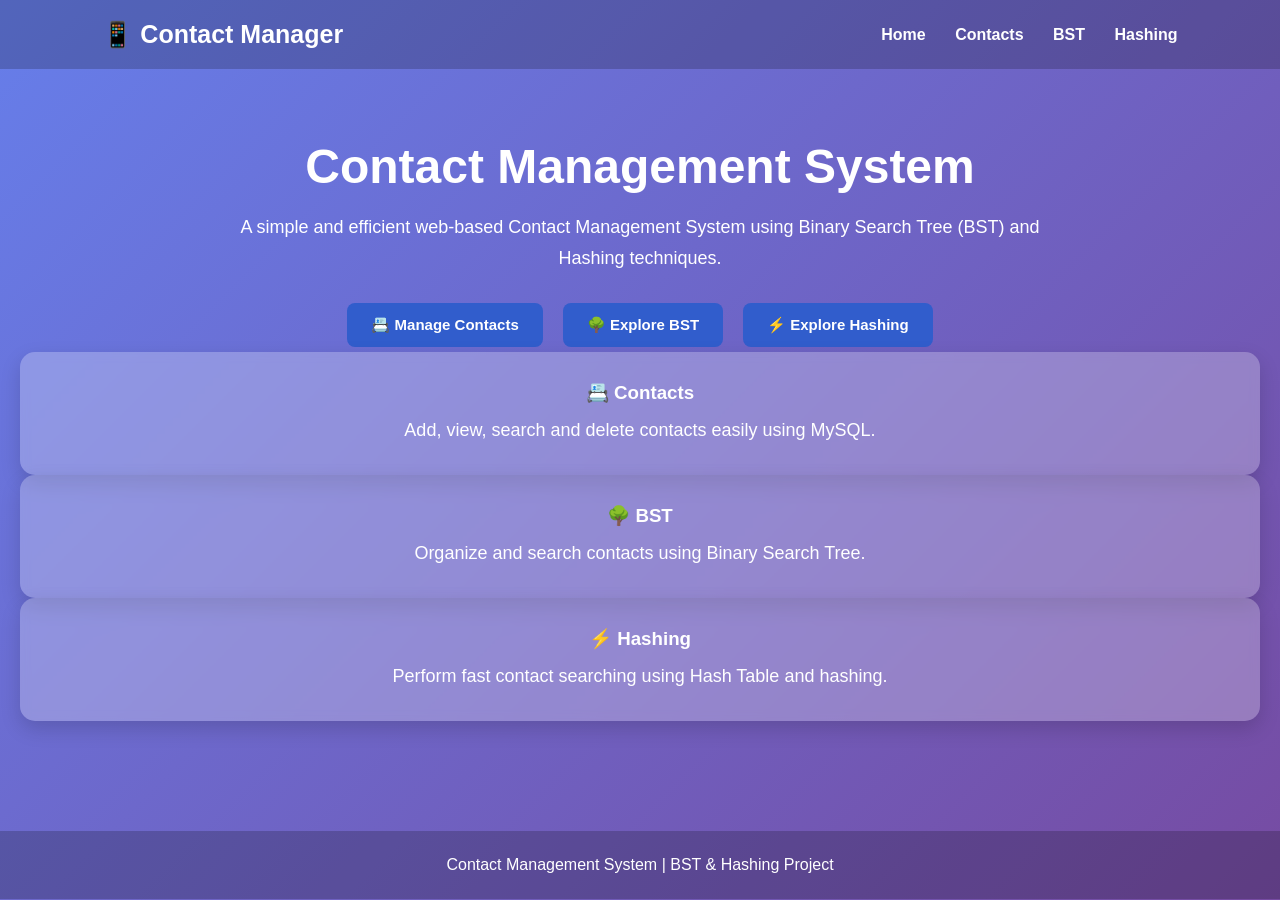
<file: index.html>
<!DOCTYPE html>
<html lang="en">

<head>

    <meta charset="UTF-8">

    <meta name="viewport"
          content="width=device-width, initial-scale=1.0">

    <title>Contact Management System</title>

    <link rel="stylesheet" href="style.css">

</head>

<body>

    <!-- ================= NAVIGATION ================= -->

    <nav>

        <h2>📱 Contact Manager</h2>

        <div>

            <a href="index.html">
                Home
            </a>

            <a href="contacts.html">
                Contacts
            </a>

            <a href="bst.html">
                BST
            </a>

            <a href="hashing.html">
                Hashing
            </a>

        </div>

    </nav>


    <!-- ================= HERO SECTION ================= -->

    <section class="hero">

        <div class="content">

            <h1>
                Contact Management System
            </h1>

            <p>
                A simple and efficient web-based Contact Management
                System using Binary Search Tree (BST) and Hashing
                techniques.
            </p>


            <!-- ================= BUTTONS ================= -->

            <div class="buttons">

                <a href="contacts.html"
                   class="btn">

                    📇 Manage Contacts

                </a>


                <a href="bst.html"
                   class="btn secondary">

                    🌳 Explore BST

                </a>


                <a href="hashing.html"
                   class="btn secondary">

                    ⚡ Explore Hashing

                </a>

            </div>


            <!-- ================= FEATURES ================= -->

            <div class="features">


                <div class="card">

                    <h3>
                        📇 Contacts
                    </h3>

                    <p>
                        Add, view, search and delete
                        contacts easily using MySQL.
                    </p>

                </div>


                <div class="card">

                    <h3>
                        🌳 BST
                    </h3>

                    <p>
                        Organize and search contacts
                        using Binary Search Tree.
                    </p>

                </div>


                <div class="card">

                    <h3>
                        ⚡ Hashing
                    </h3>

                    <p>
                        Perform fast contact searching
                        using Hash Table and hashing.
                    </p>

                </div>


            </div>

        </div>

    </section>


    <!-- ================= FOOTER ================= -->

    <footer>

        <p>
            Contact Management System | BST & Hashing Project
        </p>

    </footer>


</body>

</html>
</file>
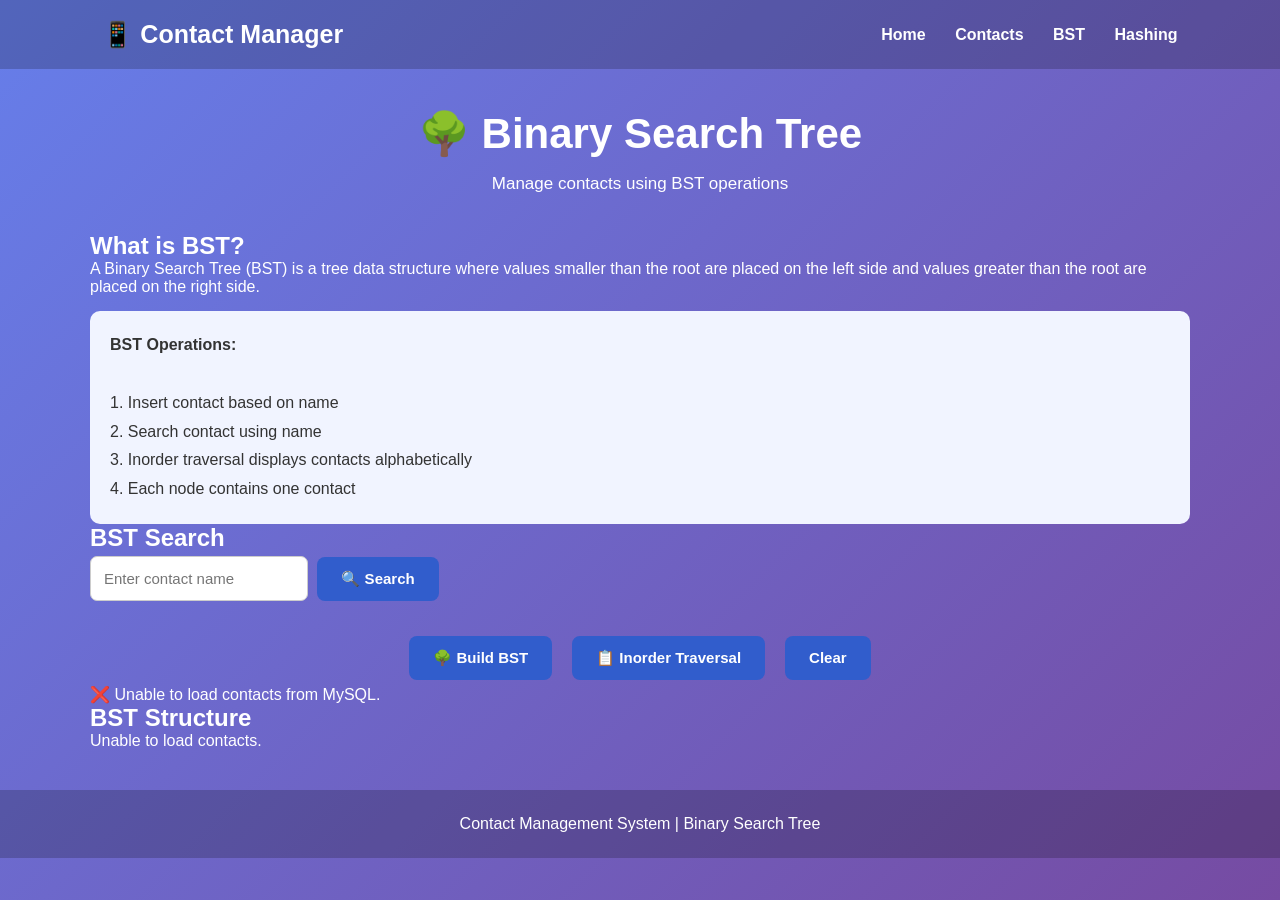
<file: bst.html>
<!DOCTYPE html>
<html lang="en">

<head>

    <meta charset="UTF-8">

    <meta name="viewport"
          content="width=device-width, initial-scale=1.0">

    <title>BST - Contact Management System</title>

    <link rel="stylesheet" href="style.css">

</head>

<body>

<nav>

    <h2>📱 Contact Manager</h2>

    <div>

        <a href="index.html">Home</a>

        <a href="contacts.html">Contacts</a>

        <a href="bst.html">BST</a>

        <a href="hashing.html">Hashing</a>

    </div>

</nav>


<div class="container">

    <div class="title">

        <h1>🌳 Binary Search Tree</h1>

        <p>
            Manage contacts using BST operations
        </p>

    </div>


    <!-- ================= BST INFORMATION ================= -->

    <div class="info-box">

        <h2>What is BST?</h2>

        <p>
            A Binary Search Tree (BST) is a tree data structure where
            values smaller than the root are placed on the left side
            and values greater than the root are placed on the right side.
        </p>

        <div class="algorithm">

            <strong>BST Operations:</strong>

            <br><br>

            1. Insert contact based on name
            <br>

            2. Search contact using name
            <br>

            3. Inorder traversal displays contacts alphabetically
            <br>

            4. Each node contains one contact

        </div>

    </div>


    <!-- ================= BST CONTROL ================= -->

    <div class="control-box">

        <h2>BST Search</h2>

        <div class="input-row">

            <input
                type="text"
                id="bstSearch"
                placeholder="Enter contact name"
            >

            <button onclick="searchBST()">
                🔍 Search
            </button>

        </div>


        <div class="buttons">

            <button onclick="buildBST()">
                🌳 Build BST
            </button>


            <button onclick="inorderBST()">
                📋 Inorder Traversal
            </button>


            <button
                class="clear-btn"
                onclick="clearBST()">

                Clear

            </button>

        </div>


        <div
            id="searchResult"
            class="search-result">

            Loading contacts from MySQL...

        </div>

    </div>


    <!-- ================= BST STRUCTURE ================= -->

    <div class="result-box">

        <h2>BST Structure</h2>

        <div
            id="tree"
            class="tree">

            <div class="empty">
                Loading BST...
            </div>

        </div>

    </div>

</div>


<footer>

    <p>
        Contact Management System | Binary Search Tree
    </p>

</footer>


<script>

    // =====================================================
    // BST NODE
    // =====================================================

    class Node {

        constructor(contact) {

            this.contact = contact;

            this.left = null;

            this.right = null;

        }

    }


    // =====================================================
    // BST ROOT
    // =====================================================

    let root = null;


    // =====================================================
    // CONTACTS FROM MYSQL
    // =====================================================

    let contacts = [];


    // =====================================================
    // INSERT NODE INTO BST
    // =====================================================

    function insertNode(root, contact) {

        if (root === null) {

            return new Node(contact);

        }


        const contactName =
            contact.name.toLowerCase();


        const rootName =
            root.contact.name.toLowerCase();


        if (contactName < rootName) {

            root.left =
                insertNode(
                    root.left,
                    contact
                );

        }

        else if (contactName > rootName) {

            root.right =
                insertNode(
                    root.right,
                    contact
                );

        }

        return root;

    }


    // =====================================================
    // LOAD CONTACTS FROM MYSQL
    // =====================================================

    async function loadContacts() {

        try {

            const response =
                await fetch("get_contacts.php");


            if (!response.ok) {

                throw new Error(
                    "Unable to connect to PHP"
                );

            }


            contacts =
                await response.json();


            if (contacts.length === 0) {

                document.getElementById(
                    "tree"
                ).innerHTML =
                    '<div class="empty">No contacts available. Add contacts first.</div>';

                document.getElementById(
                    "searchResult"
                ).innerHTML =
                    "⚠️ No contacts found in MySQL.";

                return;

            }


            buildBST();


        }

        catch (error) {

            console.error(error);


            document.getElementById(
                "tree"
            ).innerHTML =
                '<div class="empty">Unable to load contacts.</div>';


            document.getElementById(
                "searchResult"
            ).innerHTML =
                "❌ Unable to load contacts from MySQL.";

        }

    }


    // =====================================================
    // BUILD BST
    // =====================================================

    function buildBST() {

        root = null;


        if (contacts.length === 0) {

            document.getElementById(
                "tree"
            ).innerHTML =
                '<div class="empty">No contacts available. Add contacts first.</div>';


            document.getElementById(
                "searchResult"
            ).innerHTML =
                "⚠️ No contacts found.";

            return;

        }


        contacts.forEach(
            contact => {

                root =
                    insertNode(
                        root,
                        contact
                    );

            }
        );


        displayTree();


        document.getElementById(
            "searchResult"
        ).innerHTML =
            "✅ BST created successfully with " +
            contacts.length +
            " contact(s).";

    }


    // =====================================================
    // INORDER TRAVERSAL
    // =====================================================

    function inorder(root, result = []) {

        if (root !== null) {

            inorder(
                root.left,
                result
            );


            result.push(
                root.contact
            );


            inorder(
                root.right,
                result
            );

        }


        return result;

    }


    // =====================================================
    // DISPLAY INORDER TRAVERSAL
    // =====================================================

    function inorderBST() {

        if (root === null) {

            buildBST();

        }


        if (root === null) {

            return;

        }


        const result =
            inorder(root);


        let html = "";


        result.forEach(
            (contact, index) => {

                html += `

                    <div class="node">

                        ${index + 1}. ${contact.name}

                    </div>

                `;

            }
        );


        document.getElementById(
            "tree"
        ).innerHTML = html;


        document.getElementById(
            "searchResult"
        ).innerHTML =
            "📋 Inorder Traversal: Contacts are displayed in alphabetical order.";

    }


    // =====================================================
    // SEARCH NODE
    // =====================================================

    function searchNode(root, name) {

        if (root === null) {

            return null;

        }


        const current =
            root.contact.name.toLowerCase();


        const target =
            name.toLowerCase();


        if (target === current) {

            return root;

        }


        if (target < current) {

            return searchNode(
                root.left,
                name
            );

        }


        return searchNode(
            root.right,
            name
        );

    }


    // =====================================================
    // SEARCH BST
    // =====================================================

    function searchBST() {

        const name =
            document
                .getElementById("bstSearch")
                .value
                .trim();


        const message =
            document.getElementById(
                "searchResult"
            );


        if (name === "") {

            message.innerHTML =
                "⚠️ Please enter a contact name.";

            return;

        }


        if (root === null) {

            buildBST();

        }


        if (root === null) {

            return;

        }


        const result =
            searchNode(
                root,
                name
            );


        if (result !== null) {

            message.innerHTML =
                "✅ Contact Found — " +
                result.contact.name +
                " | " +
                result.contact.phone +
                " | " +
                result.contact.email;

        }

        else {

            message.innerHTML =
                "❌ Contact not found in BST.";

        }

    }


    // =====================================================
    // DISPLAY BST
    // =====================================================

    function displayTree() {

        if (root === null) {

            document.getElementById(
                "tree"
            ).innerHTML =
                '<div class="empty">BST is empty.</div>';

            return;

        }


        const result =
            inorder(root);


        let html = "";


        result.forEach(
            contact => {

                html += `

                    <div class="node">

                        ${contact.name}

                    </div>

                `;

            }
        );


        document.getElementById(
            "tree"
        ).innerHTML = html;

    }


    // =====================================================
    // CLEAR BST
    // =====================================================

    function clearBST() {

        root = null;


        document.getElementById(
            "tree"
        ).innerHTML =
            '<div class="empty">BST cleared.</div>';


        document.getElementById(
            "searchResult"
        ).innerHTML =
            "BST has been cleared.";

    }


    // =====================================================
    // PAGE LOAD
    // =====================================================

    loadContacts();

</script>


</body>

</html>
</file>
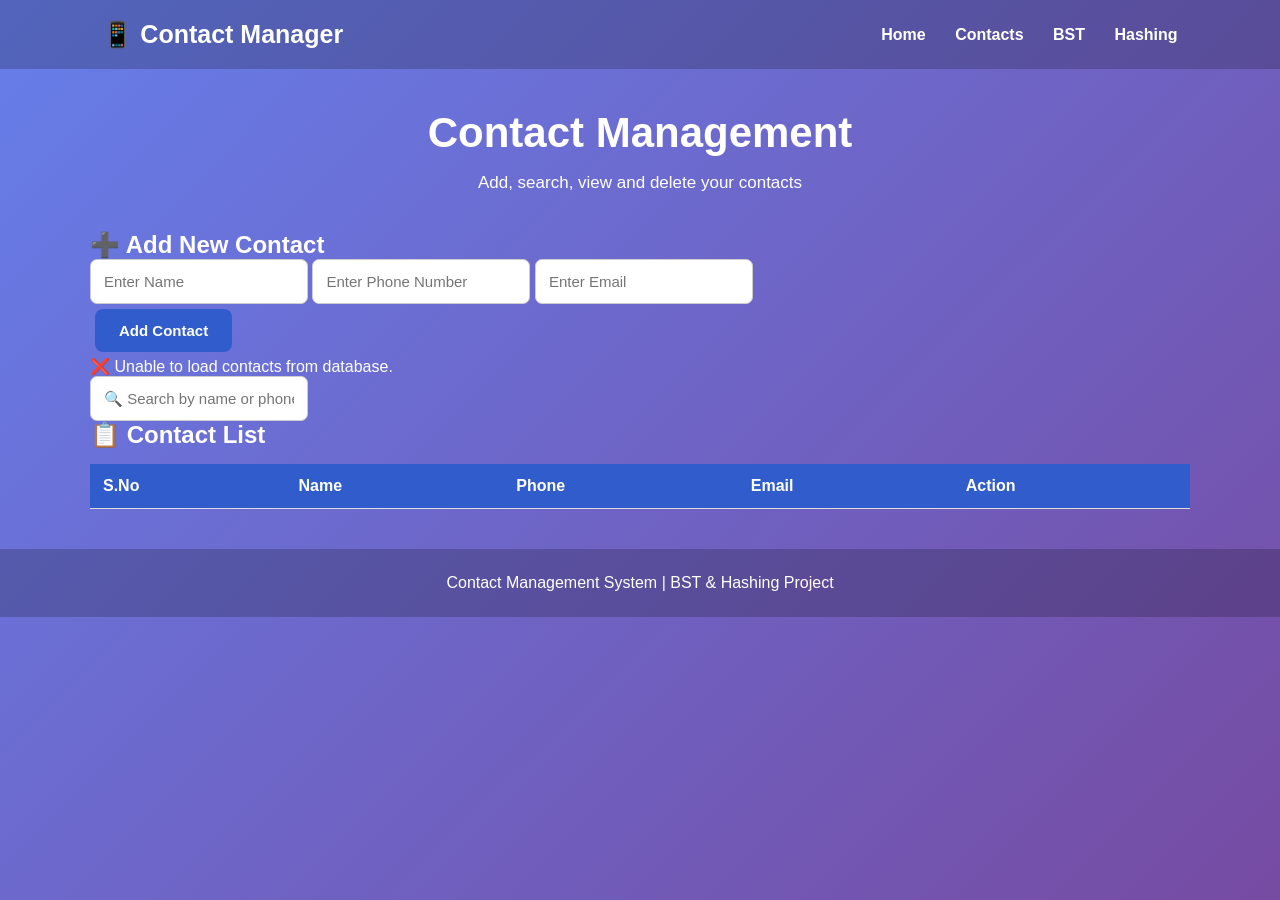
<file: contacts.html>
<!DOCTYPE html>
<html lang="en">

<head>

    <meta charset="UTF-8">

    <meta name="viewport"
          content="width=device-width, initial-scale=1.0">

    <title>Contacts - Contact Management System</title>

    <link rel="stylesheet" href="style.css">

</head>

<body>

<nav>

    <h2>📱 Contact Manager</h2>

    <div>

        <a href="index.html">Home</a>

        <a href="contacts.html">Contacts</a>

        <a href="bst.html">BST</a>

        <a href="hashing.html">Hashing</a>

    </div>

</nav>


<div class="container">

    <div class="title">

        <h1>Contact Management</h1>

        <p>
            Add, search, view and delete your contacts
        </p>

    </div>


    <!-- ================= ADD CONTACT ================= -->

    <div class="form-box">

        <h2>➕ Add New Contact</h2>

        <div class="form-group">

            <input
                type="text"
                id="name"
                placeholder="Enter Name"
            >

            <input
                type="text"
                id="phone"
                placeholder="Enter Phone Number"
            >

            <input
                type="email"
                id="email"
                placeholder="Enter Email"
            >

        </div>

        <button onclick="addContact()">
            Add Contact
        </button>

        <div
            class="message"
            id="message">
        </div>

    </div>


    <!-- ================= SEARCH ================= -->

    <div class="search-box">

        <input
            type="text"
            id="search"
            placeholder="🔍 Search by name or phone..."
            onkeyup="displayContacts()"
        >

    </div>


    <!-- ================= CONTACT TABLE ================= -->

    <div class="table-box">

        <h2>📋 Contact List</h2>

        <table>

            <thead>

                <tr>

                    <th>S.No</th>

                    <th>Name</th>

                    <th>Phone</th>

                    <th>Email</th>

                    <th>Action</th>

                </tr>

            </thead>

            <tbody id="contactTable">

            </tbody>

        </table>

    </div>

</div>


<footer>

    <p>
        Contact Management System | BST & Hashing Project
    </p>

</footer>


<script>

    // =====================================================
    // CONTACT ARRAY
    // =====================================================

    let contacts = [];


    // =====================================================
    // LOAD CONTACTS FROM MYSQL DATABASE
    // =====================================================

    async function loadContactsFromDatabase() {

        try {

            const response =
                await fetch("get_contacts.php");

            if (!response.ok) {

                throw new Error(
                    "Unable to connect to PHP"
                );

            }

            contacts =
                await response.json();

            displayContacts();

        }

        catch (error) {

            console.error(error);

            document.getElementById("message").innerHTML =
                "❌ Unable to load contacts from database.";

        }

    }


    // =====================================================
    // ADD CONTACT
    // =====================================================

    async function addContact() {

        const name =
            document
                .getElementById("name")
                .value
                .trim();

        const phone =
            document
                .getElementById("phone")
                .value
                .trim();

        const email =
            document
                .getElementById("email")
                .value
                .trim();

        const message =
            document.getElementById("message");


        // Check empty fields

        if (
            name === "" ||
            phone === "" ||
            email === ""
        ) {

            message.innerHTML =
                "⚠️ Please fill all fields.";

            return;

        }


        try {

            // Create form data

            const formData =
                new FormData();

            formData.append(
                "name",
                name
            );

            formData.append(
                "phone",
                phone
            );

            formData.append(
                "email",
                email
            );


            // Send data to PHP

            const response =
                await fetch(
                    "add_contact.php",
                    {
                        method: "POST",
                        body: formData
                    }
                );


            const result =
                await response.text();


            // Check result

            if (
                result.includes(
                    "Contact added successfully!"
                )
            ) {

                message.innerHTML =
                    "✅ Contact added successfully!";


                // Clear input fields

                document.getElementById(
                    "name"
                ).value = "";

                document.getElementById(
                    "phone"
                ).value = "";

                document.getElementById(
                    "email"
                ).value = "";


                // Reload contacts from MySQL

                await loadContactsFromDatabase();

            }

            else {

                message.innerHTML =
                    "⚠️ " + result;

            }

        }

        catch (error) {

            console.error(error);

            message.innerHTML =
                "❌ Database connection error.";

        }

    }


    // =====================================================
    // DISPLAY CONTACTS
    // =====================================================

    function displayContacts() {

        const table =
            document.getElementById(
                "contactTable"
            );

        const search =
            document
                .getElementById("search")
                .value
                .toLowerCase()
                .trim();


        table.innerHTML = "";


        // Filter contacts

        const filteredContacts =
            contacts.filter(contact =>

                contact.name
                    .toLowerCase()
                    .includes(search)

                ||

                contact.phone
                    .toLowerCase()
                    .includes(search)

            );


        // No contacts

        if (
            filteredContacts.length === 0
        ) {

            table.innerHTML = `

                <tr>

                    <td
                        colspan="5"
                        class="empty">

                        No contacts found.

                    </td>

                </tr>

            `;

            return;

        }


        // Display contacts

        filteredContacts.forEach(
            (contact, index) => {

                table.innerHTML += `

                    <tr>

                        <td>
                            ${index + 1}
                        </td>

                        <td>
                            ${contact.name}
                        </td>

                        <td>
                            ${contact.phone}
                        </td>

                        <td>
                            ${contact.email}
                        </td>

                        <td>

                            <button
                                class="delete-btn"
                                onclick="deleteContact(${contact.id})">
                                Delete
                            </button>

                        </td>

                    </tr>

                `;

            }
        );

    }


    // =====================================================
    // DELETE CONTACT FROM MYSQL
    // =====================================================

    async function deleteContact(id) {

        const confirmDelete =
            confirm(
                "Are you sure you want to delete this contact?"
            );


        if (!confirmDelete) {

            return;

        }


        try {

            const formData =
                new FormData();

            formData.append(
                "id",
                id
            );


            const response =
                await fetch(
                    "delete_contact.php",
                    {
                        method: "POST",
                        body: formData
                    }
                );


            const result =
                await response.text();


            if (
                result.includes(
                    "Contact deleted successfully!"
                )
            ) {

                document.getElementById(
                    "message"
                ).innerHTML =
                    "✅ Contact deleted successfully!";


                // Reload contacts from MySQL

                await loadContactsFromDatabase();

            }

            else {

                document.getElementById(
                    "message"
                ).innerHTML =
                    "⚠️ " + result;

            }

        }

        catch (error) {

            console.error(error);

            document.getElementById(
                "message"
            ).innerHTML =
                "❌ Database connection error.";

        }

    }


    // =====================================================
    // LOAD PAGE
    // =====================================================

    loadContactsFromDatabase();

</script>


</body>

</html>
</file>
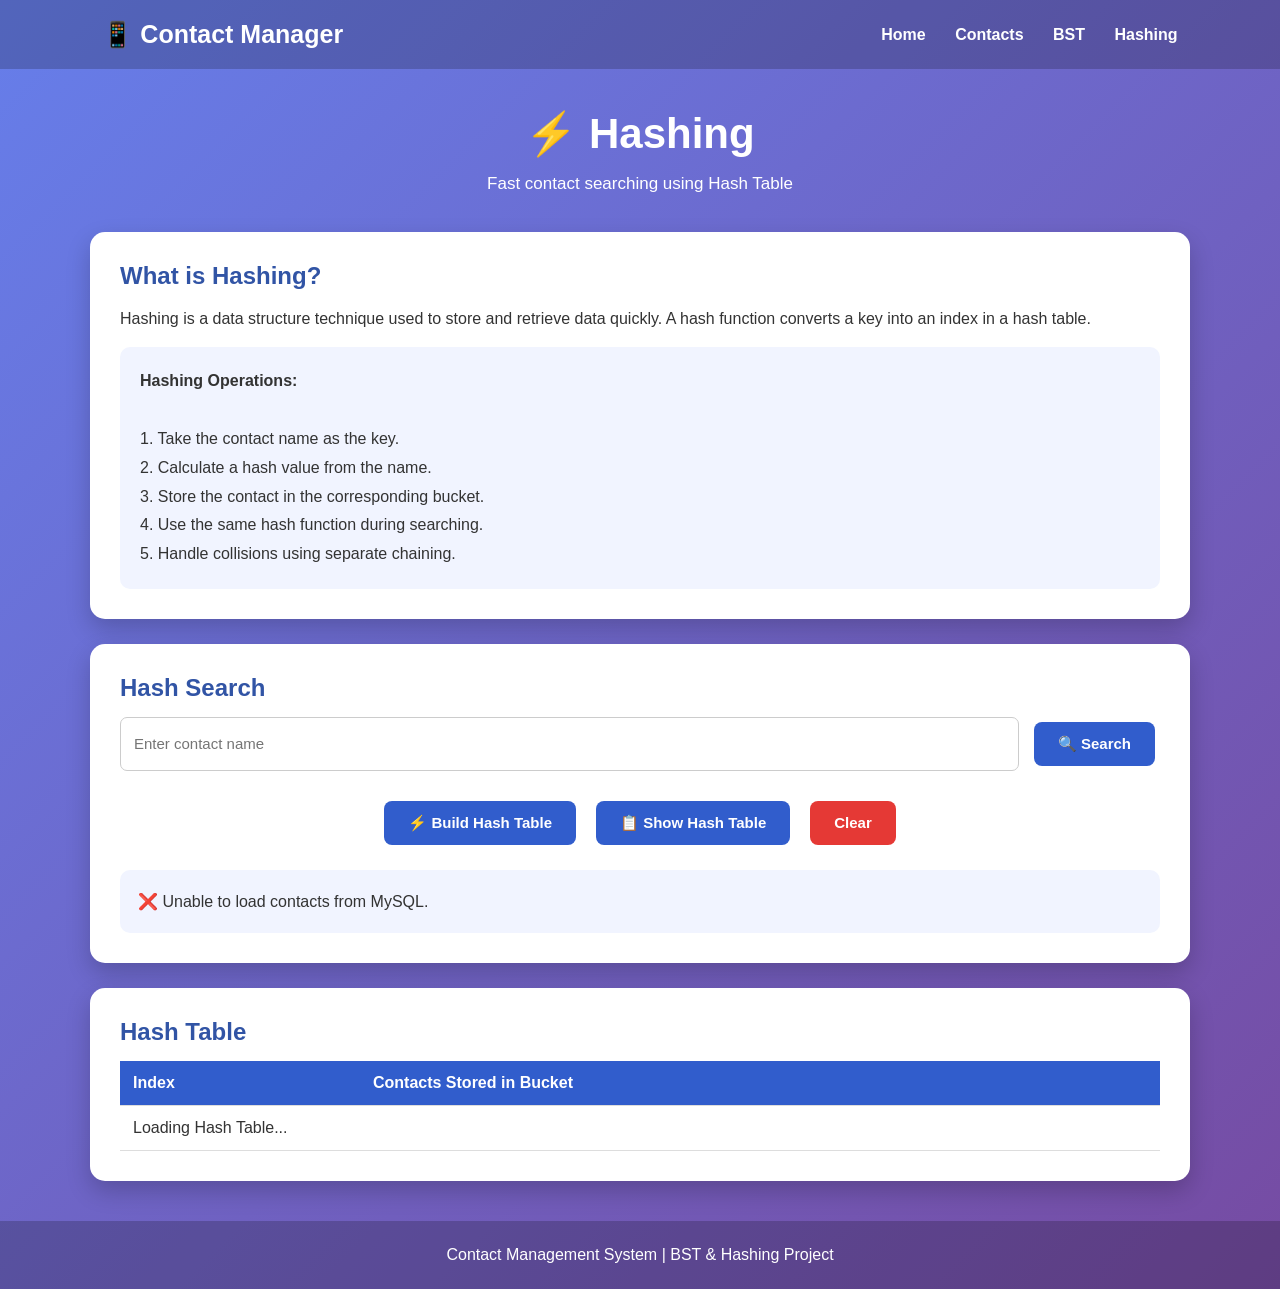
<file: hashing.html>
<!DOCTYPE html>
<html lang="en">

<head>

    <meta charset="UTF-8">

    <meta name="viewport"
          content="width=device-width, initial-scale=1.0">

    <title>Hashing - Contact Management System</title>

    <link rel="stylesheet" href="style.css">

</head>

<body>

<nav>

    <h2>📱 Contact Manager</h2>

    <div>

        <a href="index.html">Home</a>

        <a href="contacts.html">Contacts</a>

        <a href="bst.html">BST</a>

        <a href="hashing.html">Hashing</a>

    </div>

</nav>


<div class="container">

    <div class="title">

        <h1>⚡ Hashing</h1>

        <p>
            Fast contact searching using Hash Table
        </p>

    </div>


    <!-- ================= HASHING INFORMATION ================= -->

    <div class="box">

        <h2>What is Hashing?</h2>

        <p>
            Hashing is a data structure technique used to store and
            retrieve data quickly. A hash function converts a key into
            an index in a hash table.
        </p>

        <div class="algorithm">

            <strong>Hashing Operations:</strong>

            <br><br>

            1. Take the contact name as the key.
            <br>

            2. Calculate a hash value from the name.
            <br>

            3. Store the contact in the corresponding bucket.
            <br>

            4. Use the same hash function during searching.
            <br>

            5. Handle collisions using separate chaining.

        </div>

    </div>


    <!-- ================= HASH SEARCH ================= -->

    <div class="box">

        <h2>Hash Search</h2>

        <div class="search-area">

            <input
                type="text"
                id="hashSearch"
                placeholder="Enter contact name"
            >

            <button onclick="searchHash()">
                🔍 Search
            </button>

        </div>


        <div class="buttons">

            <button onclick="buildHashTable()">
                ⚡ Build Hash Table
            </button>

            <button onclick="showHashTable()">
                📋 Show Hash Table
            </button>

            <button
                class="danger"
                onclick="clearHashTable()">

                Clear

            </button>

        </div>


        <div
            id="hashResult"
            class="result">

            Loading contacts from MySQL...

        </div>

    </div>


    <!-- ================= HASH TABLE ================= -->

    <div class="box">

        <h2>Hash Table</h2>

        <div class="hash-table">

            <table>

                <thead>

                    <tr>

                        <th>Index</th>

                        <th>
                            Contacts Stored in Bucket
                        </th>

                    </tr>

                </thead>


                <tbody id="hashTableBody">

                    <tr>

                        <td
                            colspan="2"
                            class="empty">

                            Loading Hash Table...

                        </td>

                    </tr>

                </tbody>

            </table>

        </div>

    </div>

</div>


<footer>

    <p>
        Contact Management System | BST & Hashing Project
    </p>

</footer>


<script>

    // =====================================================
    // HASH TABLE SIZE
    // =====================================================

    const TABLE_SIZE = 10;


    // =====================================================
    // CONTACTS FROM MYSQL
    // =====================================================

    let contacts = [];


    // =====================================================
    // HASH TABLE
    // =====================================================

    let hashTable = [];


    // =====================================================
    // INITIALIZE HASH TABLE
    // =====================================================

    function initializeHashTable() {

        hashTable = [];

        for (
            let i = 0;
            i < TABLE_SIZE;
            i++
        ) {

            hashTable.push([]);

        }

    }


    // =====================================================
    // HASH FUNCTION
    // =====================================================

    function hashFunction(name) {

        let hash = 0;


        for (
            let i = 0;
            i < name.length;
            i++
        ) {

            hash =
                (
                    hash * 31 +
                    name.charCodeAt(i)
                ) % TABLE_SIZE;

        }


        return hash;

    }


    // =====================================================
    // LOAD CONTACTS FROM MYSQL
    // =====================================================

    async function loadContacts() {

        try {

            const response =
                await fetch(
                    "get_contacts.php"
                );


            if (!response.ok) {

                throw new Error(
                    "Unable to connect to PHP"
                );

            }


            contacts =
                await response.json();


            if (
                contacts.length === 0
            ) {

                document.getElementById(
                    "hashResult"
                ).innerHTML =
                    "⚠️ No contacts available. Add contacts first.";

                return;

            }


            buildHashTable();

        }

        catch (error) {

            console.error(error);


            document.getElementById(
                "hashResult"
            ).innerHTML =
                "❌ Unable to load contacts from MySQL.";

        }

    }


    // =====================================================
    // BUILD HASH TABLE
    // =====================================================

    function buildHashTable() {

        initializeHashTable();


        if (
            contacts.length === 0
        ) {

            document.getElementById(
                "hashResult"
            ).innerHTML =
                "⚠️ No contacts available. Add contacts first.";

            showHashTable();

            return;

        }


        contacts.forEach(
            contact => {

                const index =
                    hashFunction(
                        contact.name.toLowerCase()
                    );


                // Separate chaining
                hashTable[index].push(
                    contact
                );

            }
        );


        showHashTable();


        document.getElementById(
            "hashResult"
        ).innerHTML =
            "✅ Hash table created successfully with " +
            contacts.length +
            " contact(s).";

    }


    // =====================================================
    // SHOW HASH TABLE
    // =====================================================

    function showHashTable() {

        const tableBody =
            document.getElementById(
                "hashTableBody"
            );


        tableBody.innerHTML = "";


        hashTable.forEach(
            (bucket, index) => {

                let contactText = "";


                if (
                    bucket.length === 0
                ) {

                    contactText =
                        "Empty";

                }

                else {

                    contactText =
                        bucket
                            .map(
                                contact =>
                                    contact.name +
                                    " (" +
                                    contact.phone +
                                    ")"
                            )
                            .join("<br>");

                }


                tableBody.innerHTML += `

                    <tr>

                        <td class="bucket">
                            ${index}
                        </td>

                        <td>
                            ${contactText}
                        </td>

                    </tr>

                `;

            }
        );

    }


    // =====================================================
    // SEARCH HASH TABLE
    // =====================================================

    function searchHash() {

        const name =
            document
                .getElementById(
                    "hashSearch"
                )
                .value
                .trim();


        const resultBox =
            document.getElementById(
                "hashResult"
            );


        if (name === "") {

            resultBox.innerHTML =
                "⚠️ Please enter a contact name.";

            return;

        }


        // If table is empty, build it first

        if (
            hashTable.length === 0
        ) {

            buildHashTable();

        }


        if (
            hashTable.length === 0
        ) {

            return;

        }


        const index =
            hashFunction(
                name.toLowerCase()
            );


        const bucket =
            hashTable[index];


        // Search inside bucket
        // This also handles collisions

        const contact =
            bucket.find(
                item =>
                    item.name.toLowerCase() ===
                    name.toLowerCase()
            );


        if (contact) {

            resultBox.innerHTML = `

                ✅ Contact Found!<br>

                <strong>Name:</strong>
                ${contact.name}
                <br>

                <strong>Phone:</strong>
                ${contact.phone}
                <br>

                <strong>Email:</strong>
                ${contact.email}
                <br>

                <strong>Hash Index:</strong>
                ${index}

            `;

        }

        else {

            resultBox.innerHTML =
                "❌ Contact not found in Hash Table.";

        }

    }


    // =====================================================
    // CLEAR HASH TABLE
    // =====================================================

    function clearHashTable() {

        initializeHashTable();


        document.getElementById(
            "hashTableBody"
        ).innerHTML = `

            <tr>

                <td
                    colspan="2"
                    class="empty">

                    Hash table cleared.

                </td>

            </tr>

        `;


        document.getElementById(
            "hashResult"
        ).innerHTML =
            "Hash table has been cleared.";

    }


    // =====================================================
    // PAGE LOAD
    // =====================================================

    initializeHashTable();

    loadContacts();

</script>

</body>

</html>
</file>
<file: style.css>
/* =====================================================
   CONTACT MANAGEMENT SYSTEM - COMMON STYLE
   ===================================================== */

* {
    margin: 0;
    padding: 0;
    box-sizing: border-box;
    font-family: Arial, sans-serif;
}

body {
    min-height: 100vh;
    background: linear-gradient(135deg, #667eea, #764ba2);
    color: white;
}

/* ================= NAVBAR ================= */

nav {
    width: 100%;
    padding: 20px 8%;
    display: flex;
    justify-content: space-between;
    align-items: center;
    background: rgba(0, 0, 0, 0.20);
}

nav h2 {
    font-size: 25px;
}

nav a {
    color: white;
    text-decoration: none;
    margin-left: 25px;
    font-weight: bold;
    font-size: 16px;
}

nav a:hover {
    text-decoration: underline;
}

/* ================= MAIN CONTAINER ================= */

.container {
    width: 90%;
    max-width: 1100px;
    margin: 40px auto;
}

/* ================= TITLE ================= */

.title {
    text-align: center;
    margin-bottom: 35px;
}

.title h1 {
    font-size: 42px;
    margin-bottom: 12px;
}

.title p {
    font-size: 17px;
    line-height: 1.6;
}

/* ================= HOME HERO ================= */

.hero {
    text-align: center;
    padding: 70px 20px;
}

.hero h1 {
    font-size: 48px;
    margin-bottom: 18px;
}

.hero p {
    max-width: 800px;
    margin: auto;
    font-size: 18px;
    line-height: 1.7;
}

/* ================= BUTTONS ================= */

button,
.btn {
    display: inline-block;
    padding: 13px 24px;
    border: none;
    border-radius: 8px;
    background: #315dcc;
    color: white;
    font-size: 15px;
    font-weight: bold;
    cursor: pointer;
    text-decoration: none;
    margin: 5px;
}

button:hover,
.btn:hover {
    background: #2449a8;
    transform: translateY(-1px);
}

/* ================= HOME BUTTON AREA ================= */

.hero-buttons,
.buttons {
    margin-top: 25px;
    display: flex;
    justify-content: center;
    gap: 10px;
    flex-wrap: wrap;
}

/* ================= CARDS ================= */

.cards {
    width: 90%;
    max-width: 900px;
    margin: 0 auto 40px;
    display: grid;
    grid-template-columns: repeat(3, 1fr);
    gap: 20px;
}

.card {
    background: rgba(255, 255, 255, 0.25);
    padding: 30px 20px;
    border-radius: 15px;
    text-align: center;
    backdrop-filter: blur(5px);
    box-shadow: 0 8px 20px rgba(0, 0, 0, 0.15);
}

.card h2,
.card h3 {
    margin-bottom: 12px;
}

.card p {
    line-height: 1.6;
}

/* ================= COMMON WHITE BOX ================= */

.box,
.section {
    background: white;
    color: #333;
    padding: 30px;
    border-radius: 15px;
    margin-bottom: 25px;
    box-shadow: 0 10px 25px rgba(0, 0, 0, 0.20);
}

.box h2,
.section h2 {
    color: #3154a5;
    margin-bottom: 15px;
}

.box p,
.section p {
    line-height: 1.7;
}

/* ================= FORMS ================= */

input {
    padding: 13px;
    border: 1px solid #ccc;
    border-radius: 7px;
    font-size: 15px;
    outline: none;
}

input:focus {
    border-color: #315dcc;
}

/* ================= TABLE ================= */

table {
    width: 100%;
    border-collapse: collapse;
    margin-top: 15px;
}

th,
td {
    padding: 13px;
    border-bottom: 1px solid #ddd;
    text-align: left;
}

th {
    background: #315dcc;
    color: white;
}

/* ================= RESULT ================= */

.result {
    margin-top: 20px;
    padding: 18px;
    background: #f1f4ff;
    color: #333;
    border-radius: 10px;
    line-height: 1.7;
}

/* ================= ALGORITHM BOX ================= */

.algorithm {
    background: #f1f4ff;
    color: #333;
    padding: 20px;
    border-radius: 10px;
    margin-top: 15px;
    line-height: 1.8;
}

/* ================= SEARCH AREA ================= */

.search-area {
    display: flex;
    gap: 10px;
    flex-wrap: wrap;
}

.search-area input {
    flex: 1;
    min-width: 250px;
}

/* ================= DANGER BUTTON ================= */

.danger {
    background: #e53935 !important;
}

.danger:hover {
    background: #c62828 !important;
}

/* ================= FOOTER ================= */

footer {
    text-align: center;
    padding: 25px;
    margin-top: 40px;
    background: rgba(0, 0, 0, 0.20);
}

/* ================= RESPONSIVE ================= */

@media (max-width: 800px) {

    .cards {
        grid-template-columns: 1fr;
    }

    nav {
        flex-direction: column;
        gap: 15px;
    }

    nav a {
        margin: 0 8px;
    }

    .hero h1 {
        font-size: 36px;
    }

    .title h1 {
        font-size: 34px;
    }
}

@media (max-width: 500px) {

    .container {
        width: 94%;
    }

    .box,
    .section {
        padding: 20px;
    }

    .hero {
        padding: 45px 10px;
    }

    .hero h1 {
        font-size: 30px;
    }

    .hero p {
        font-size: 15px;
    }

    input {
        width: 100%;
    }
}
</file>
